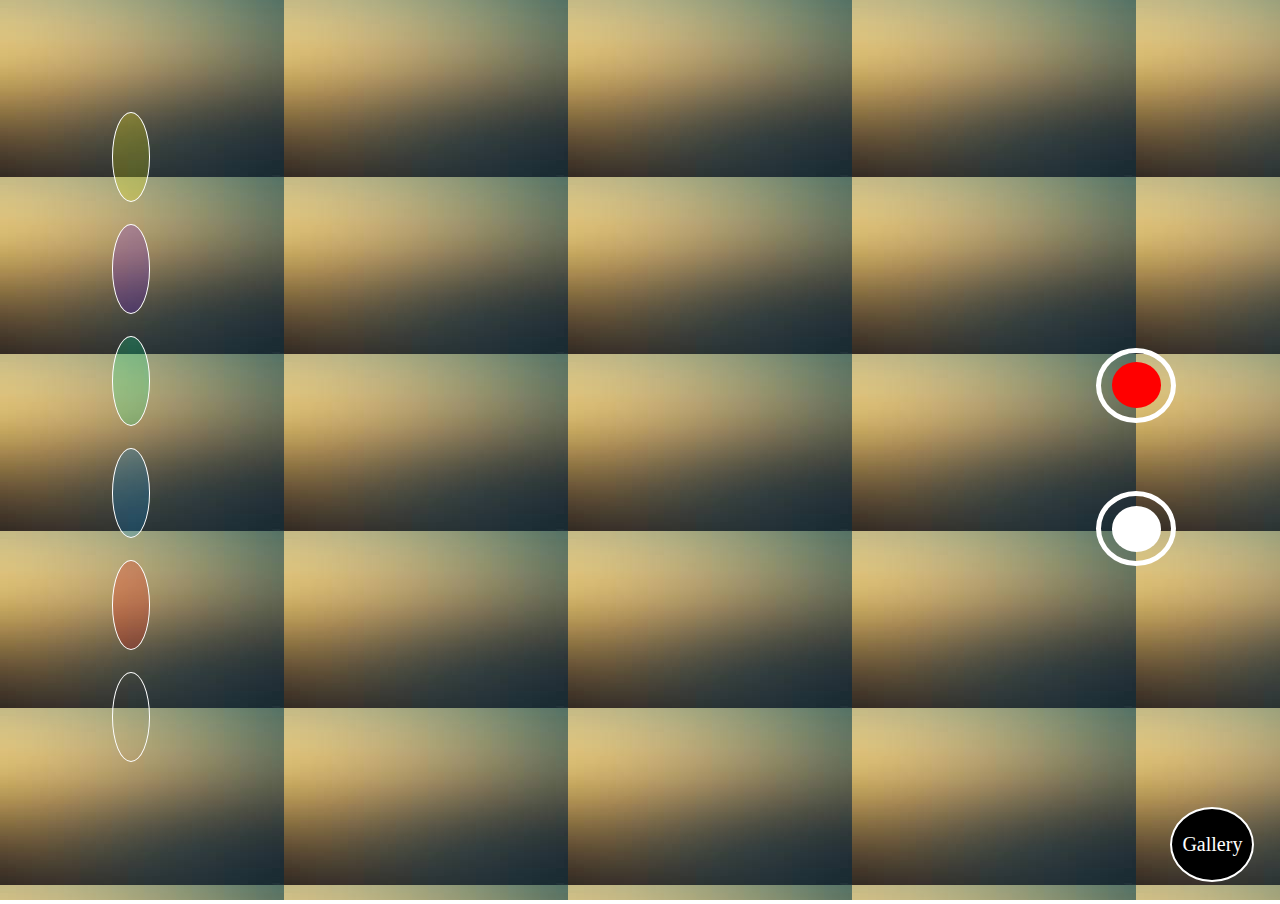
<file: Camera-Lite-master/index.html>
<!DOCTYPE html>
<html lang="en">
  <head>
    <meta charset="UTF-8" />
    <meta http-equiv="X-UA-Compatible" content="IE=edge" />
    <meta name="viewport" content="width=device-width, initial-scale=1.0" />
    <title>Camera Lite</title>
    <link rel="stylesheet" href="./css/style.css" />
    <link
      rel="stylesheet"
      href="https://cdnjs.cloudflare.com/ajax/libs/font-awesome/5.15.3/css/all.min.css"
      integrity="sha512-iBBXm8fW90+nuLcSKlbmrPcLa0OT92xO1BIsZ+ywDWZCvqsWgccV3gFoRBv0z+8dLJgyAHIhR35VZc2oM/gI1w=="
      crossorigin="anonymous"
      referrerpolicy="no-referrer"
    />
  </head>
  <body>
    <div class="video-container neonBox">
      <video style="transform: scale(1)" autoplay></video>
      <span></span><span></span><span></span><span></span>
    </div>

    <div class="video-filters">
      <div style="background-color: rgb(255, 255, 0, 0.2)" class="filter"></div>
      <div style="background-color: rgb(102, 0, 255, 0.2)" class="filter"></div>
      <div style="background-color: rgb(0, 255, 153, 0.2)" class="filter"></div>
      <div style="background-color: rgb(0, 153, 255, 0.2)" class="filter"></div>
      <div style="background-color: rgb(255, 0, 0, 0.2)" class="filter"></div>
      <div class="filter"></div>
    </div>
    <div class="controls">
      <div class="zoom">
        <div class="zoomIn">
          <i class="fas fa-plus"></i>
        </div>
        <div class="zoomOut">
          <i class="fas fa-minus"></i>
        </div>
      </div>
      <div id="record">
        <div class="inner-record"></div>
      </div>
      <div id="capture">
        <div class="inner-capture"></div>
      </div>
    </div>
    <div class="gallery-btn">Gallery</div>
    
    <script src="./Scripts/db.js"></script>
    <script src="./Scripts/script.js"></script>
  </body>
</html>
</file>
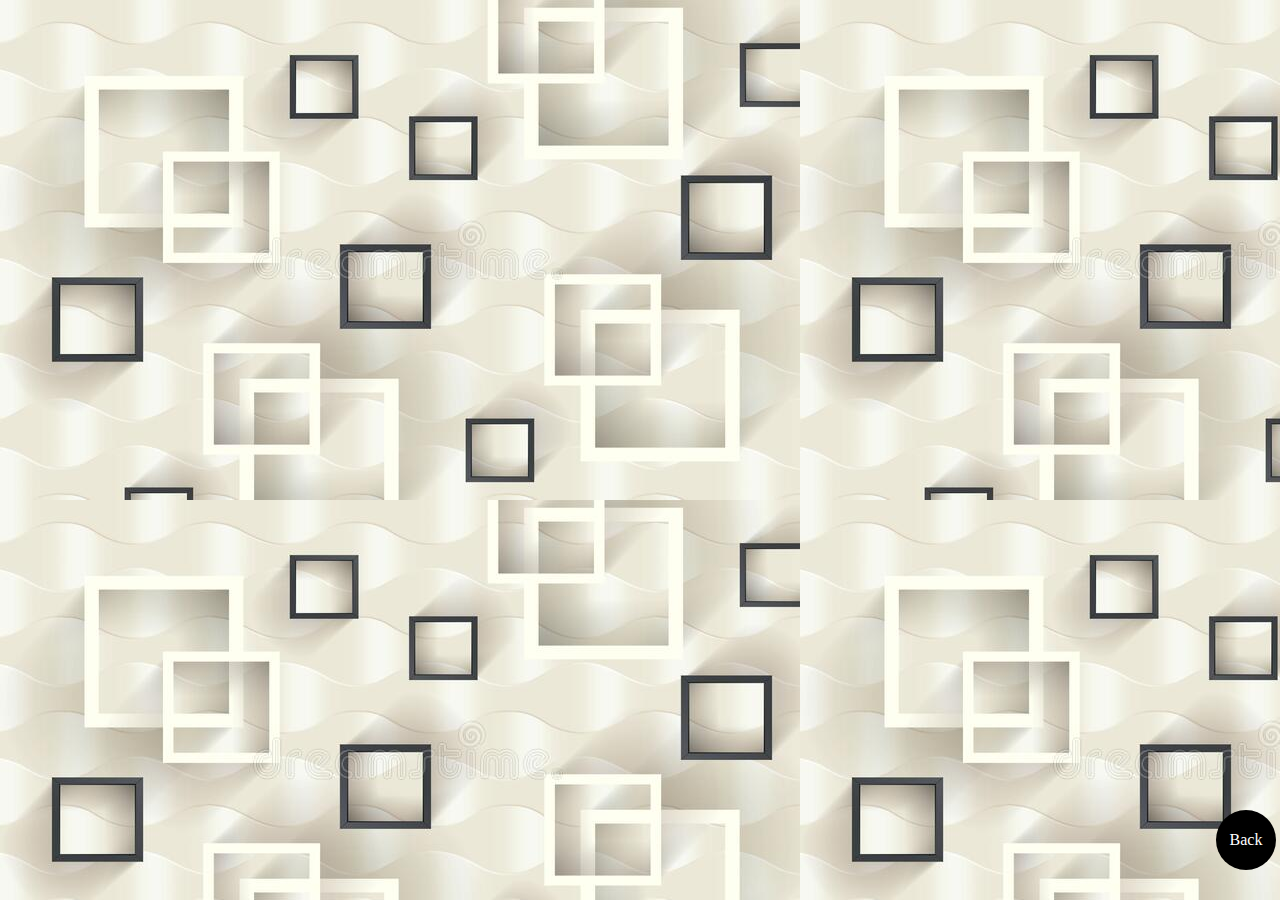
<file: Camera-Lite-master/gallery.html>
<!DOCTYPE html>
<html lang="en">
  <head>
    <meta charset="UTF-8" />
    <meta http-equiv="X-UA-Compatible" content="IE=edge" />
    <meta name="viewport" content="width=device-width, initial-scale=1.0" />
    <title>Gallery</title>
    <link rel="stylesheet" href="./css/gallery.css" />
    <link rel="stylesheet" href="https://cdnjs.cloudflare.com/ajax/libs/font-awesome/6.0.0/css/all.min.css" integrity="sha512-9usAa10IRO0HhonpyAIVpjrylPvoDwiPUiKdWk5t3PyolY1cOd4DSE0Ga+ri4AuTroPR5aQvXU9xC6qOPnzFeg==" crossorigin="anonymous" referrerpolicy="no-referrer" />
  </head>
  <body>
    <div class="gallery"></div>
    <div class="back">Back</div>
    <script>
      document.querySelector(".back").addEventListener("click", function () {
        window.location.assign("index.html");  // isse gallery btn pe click hone se nya page load hoga jiska html gallery.html hoga
      });
    </script>
    <script src="./Scripts/gallery.js"></script>
  </body>
</html>
</file>
<file: Camera-Lite-master/css/style.css>
* {
    box-sizing: border-box;
    padding: 0px;
    margin: 0px;
}

body{
    overflow: hidden;
}

.video-container {
    height: 100vh;
    width: 100vw;
    /* background: black; */
    background-image: url('../Img-Icons/hp-img.jpg');
    object-fit: center;
    repeat: no-repeat;
}

video {
    height: 100%;
    width: 100%;
    
}

.controls {
    position: absolute;
    top: 15vh;
    right: 5vw;
    /* border: 1px solid red; */
    height: 500px;
    display: flex;
    flex-direction: column;
    justify-content: space-evenly;
    width: 160px;
    z-index: 3;
    align-items: center;
}

.controls > div {
    width: 50%;
    height: 15%;
    display: flex;
    justify-content: center;
    align-items: center;
}

#record {
    border: 5px solid white;
    border-radius: 50%;
}

.inner-record {
    height: 70%;
    width: 70%;
    background: red;
    border-radius: 50%;
}

#capture {
    border: 5px solid white;
    border-radius: 50%;
}

.inner-capture {
    height: 70%;
    width: 70%;
    background: white;
    border-radius: 50%;
}

.animate-record {
    animation-name: scaleInScaleOut;
    animation-duration: 1s;
    animation-iteration-count: infinite;
}

.animate-capture {
    animation-name: scaleInScaleOut;
    animation-duration: 1s;
    animation-iteration-count: 1;
}

.video-filters {
    position: absolute;
    top: 10vh;
    /* border: 1px solid white; */
    left: 10vh;
     z-index: 3;   /* jis element ka z-index jyda hoga wo uper dikhega. It can have a max value of 99 and default value of z-index for any element is 1.  */
    }

.filter {
    height: 10vh;
    width: 3vw;
    /* background: aquamarine; */
    /* border: 1px solid white; */
    border: 1px solid white;
    background-image: url("https://images.pexels.com/photos/3408744/pexels-photo-3408744.jpeg?auto=compress&cs=tinysrgb&dpr=1&w=500");
    background-size: cover;
    background-blend-mode: soft-light;
    margin: 22px;
    border-radius: 50%;
}

.filter-div {
    position: absolute;
    top: 0px;
    height: 100vh;
    width: 100vw
}

.zoom {
    flex-direction: column;
    /* border: 1px solid white; */
}

.zoom div {
    height: 50%;
    display: flex;
    justify-content: center;
    align-items: center;
    /* background: black; */
    width: 100%;
}

.fas {
    font-size: 1.5rem;
    color: white;
}

.gallery-btn {
    background: black;
    border-radius: 50%;
    color: white;
    font-size: 20px;
    cursor: pointer;
    border: 2px solid white;
    position: absolute;
    bottom: 2%;
    right: 2%;
    padding: 10px;
    display: flex;
    align-items: center;
    height: 75px;
    z-index: 3;
}

@keyframes scaleInScaleOut {
    0% {
        transform: scale(1);
    }

    50% {
        transform: scale(1.1);
    }

    100% {
        transform: scale(1);
    }
}
</file>
<file: Camera-Lite-master/css/gallery.css>
* {
    box-sizing: border-box;
    margin: 0px;
    padding: 0px;
}
body{
    overflow: hidden;
    background-image: url('../Img-Icons/gp-img.jpg');
    object-fit: cover;
}

.gallery {
    display: flex;
    gap: 20px;
    padding: 20px;
    flex-wrap: wrap;
    justify-content: space-evenly;
}

.media-div {
    height: 300px;
    width: 220px;
    /* border: 1px solid lightgray; */
    padding: 5px;
}

.media-img {
    width: 100%;
    height: 80%;
    border-radius: 20px;
}

.media-video {
    width: 100%;
    height: 80%;
    object-fit: cover;
    border-radius: 20px;
}

.media-buttons {
    display: flex;
    width: 100%;
    height: 20%;
    justify-content: space-evenly;
    align-items: center;
}

.media-buttons div {
    padding: 10px;
    cursor: pointer;
}

/* .download-media {
    background: lightblue;
    color: white;
} */
.fa-download{
    color: darkgreen;
    font-size: 25px;
}

/* .delete-media {
    background: red;
    color: white;
} */
.fa-trash-can{
    color: red;
    font-size: 25px;
}
.back {
    position: absolute;
    background: black;
    color: white;
    height: 60px;
    width: 60px;
    border-radius: 50px;
    display: flex;
    justify-content: center;
    align-items: center;
    top: 90vh;
    left: 95vw;
    cursor: pointer;   
}
</file>
